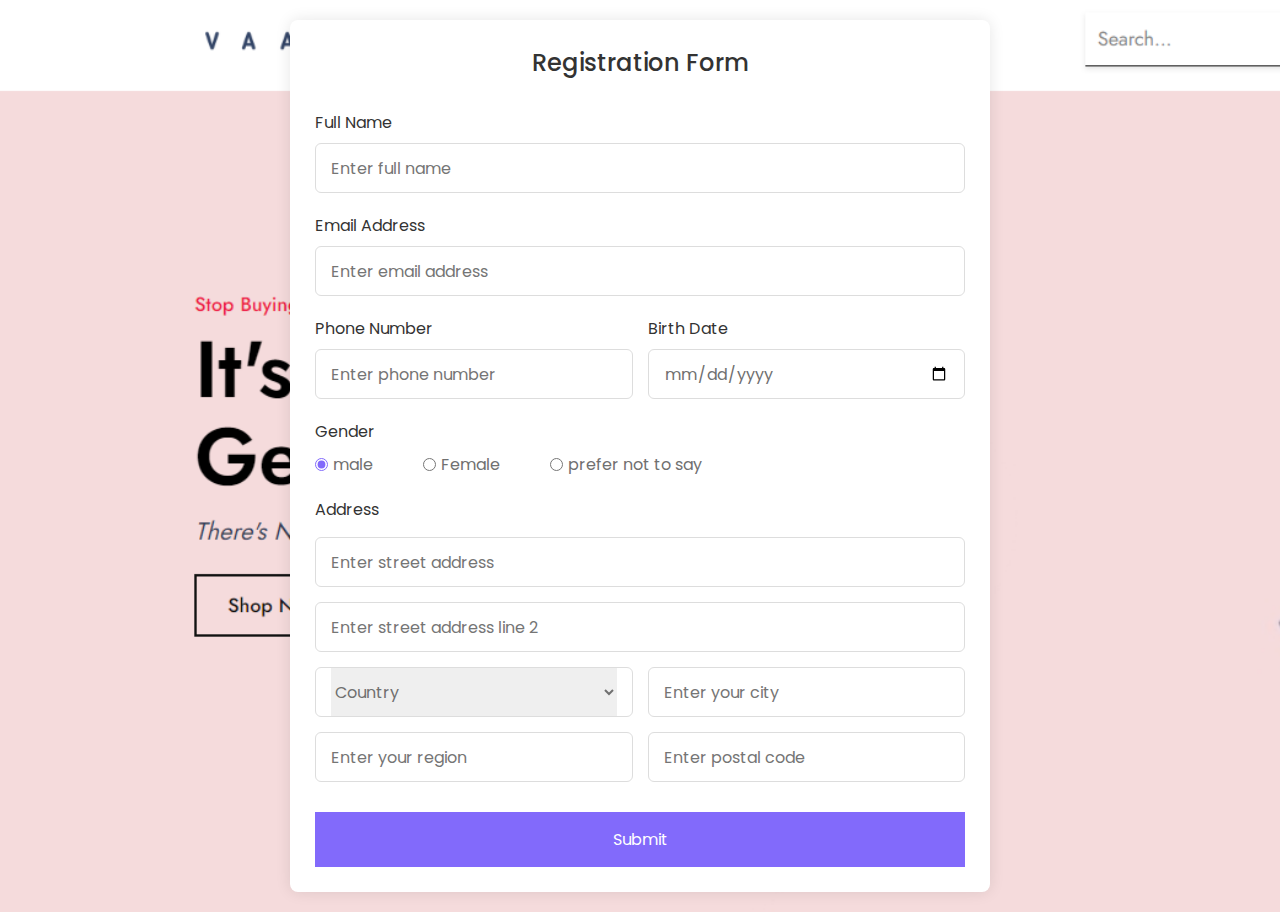
<file: exchange.html>
<!DOCTYPE html>
<!---Coding By CodingLab | www.codinglabweb.com--->
<html lang="en">
  <head>
    <meta charset="UTF-8" />
    <meta name="viewport" content="width=device-width, initial-scale=1.0" />
    <meta http-equiv="X-UA-Compatible" content="ie=edge" />
    <!--<title>Registration Form in HTML CSS</title>-->
    <!---Custom CSS File--->
    <link rel="stylesheet" href="stylee.css" />
  </head>
  <body>
    <section class="container">
      <header>Registration Form</header>
      <form action="#" class="form">
        <div class="input-box">
          <label>Full Name</label>
          <input type="text" placeholder="Enter full name" required />
        </div>

        <div class="input-box">
          <label>Email Address</label>
          <input type="text" placeholder="Enter email address" required />
        </div>

        <div class="column">
          <div class="input-box">
            <label>Phone Number</label>
            <input type="number" placeholder="Enter phone number" required />
          </div>
          <div class="input-box">
            <label>Birth Date</label>
            <input type="date" placeholder="Enter birth date" required />
          </div>
        </div>
        <div class="gender-box">
          <h3>Gender</h3>
          <div class="gender-option">
            <div class="gender">
              <input type="radio" id="check-male" name="gender" checked />
              <label for="check-male">male</label>
            </div>
            <div class="gender">
              <input type="radio" id="check-female" name="gender" />
              <label for="check-female">Female</label>
            </div>
            <div class="gender">
              <input type="radio" id="check-other" name="gender" />
              <label for="check-other">prefer not to say</label>
            </div>
          </div>
        </div>
        <div class="input-box address">
          <label>Address</label>
          <input type="text" placeholder="Enter street address" required />
          <input type="text" placeholder="Enter street address line 2" required />
          <div class="column">
            <div class="select-box">
              <select>
                <option hidden>Country</option>
                <option>America</option>
                <option>Japan</option>
                <option>India</option>
                <option>Nepal</option>
              </select>
            </div>
            <input type="text" placeholder="Enter your city" required />
          </div>
          <div class="column">
            <input type="text" placeholder="Enter your region" required />
            <input type="number" placeholder="Enter postal code" required />
          </div>
        </div>
        
<button id="submitButton">Submit</button>

<script>
    // Get a reference to the button element
    var button = document.getElementById("submitButton");

    // Add an onclick event handler to the button
    button.onclick = function() {
        // Redirect to the desired page (buynow.html)
        window.location.href = "buynow.html";
    };
</script>
        
      </form>
    </section>
  </body>
</html>
</file>
<file: stylee.css>
/* Import Google font - Poppins */
@import url("https://fonts.googleapis.com/css2?family=Poppins:wght@200;300;400;500;600;700&display=swap");
* {
  margin: 0;
  padding: 0;
  box-sizing: border-box;
  font-family: "Poppins", sans-serif;
}
body {
  min-height: 100vh;
  display: flex;
  align-items: center;
  justify-content: center;
  padding: 20px;
  background-image: url('bgp.png');
  background-size: cover;
  background-repeat: no-repeat;
}
.container {
  position: relative;
  max-width: 700px;
  width: 100%;
  background: #fff;
  padding: 25px;
  border-radius: 8px;
  box-shadow: 0 0 15px rgba(0, 0, 0, 0.1);
  
}
.container header {
  font-size: 1.5rem;
  color: #333;
  font-weight: 500;
  text-align: center;
}
.container .form {
  margin-top: 30px;
}
.form .input-box {
  width: 100%;
  margin-top: 20px;
}
.input-box label {
  color: #333;
}
.form :where(.input-box input, .select-box) {
  position: relative;
  height: 50px;
  width: 100%;
  outline: none;
  font-size: 1rem;
  color: #707070;
  margin-top: 8px;
  border: 1px solid #ddd;
  border-radius: 6px;
  padding: 0 15px;
}
.input-box input:focus {
  box-shadow: 0 1px 0 rgba(0, 0, 0, 0.1);
}
.form .column {
  display: flex;
  column-gap: 15px;
}
.form .gender-box {
  margin-top: 20px;
}
.gender-box h3 {
  color: #333;
  font-size: 1rem;
  font-weight: 400;
  margin-bottom: 8px;
}
.form :where(.gender-option, .gender) {
  display: flex;
  align-items: center;
  column-gap: 50px;
  flex-wrap: wrap;
}
.form .gender {
  column-gap: 5px;
}
.gender input {
  accent-color: rgb(130, 106, 251);
}
.form :where(.gender input, .gender label) {
  cursor: pointer;
}
.gender label {
  color: #707070;
}
.address :where(input, .select-box) {
  margin-top: 15px;
}
.select-box select {
  height: 100%;
  width: 100%;
  outline: none;
  border: none;
  color: #707070;
  font-size: 1rem;
}
.form button {
  height: 55px;
  width: 100%;
  color: #fff;
  font-size: 1rem;
  font-weight: 400;
  margin-top: 30px;
  border: none;
  cursor: pointer;
  transition: all 0.2s ease;
  background: rgb(130, 106, 251);
}
.form button:hover {
  background: rgb(88, 56, 250);
}
/*Responsive*/
@media screen and (max-width: 500px) {
  .form .column {
    flex-wrap: wrap;
  }
  .form :where(.gender-option, .gender) {
    row-gap: 15px;
  }
}
</file>
